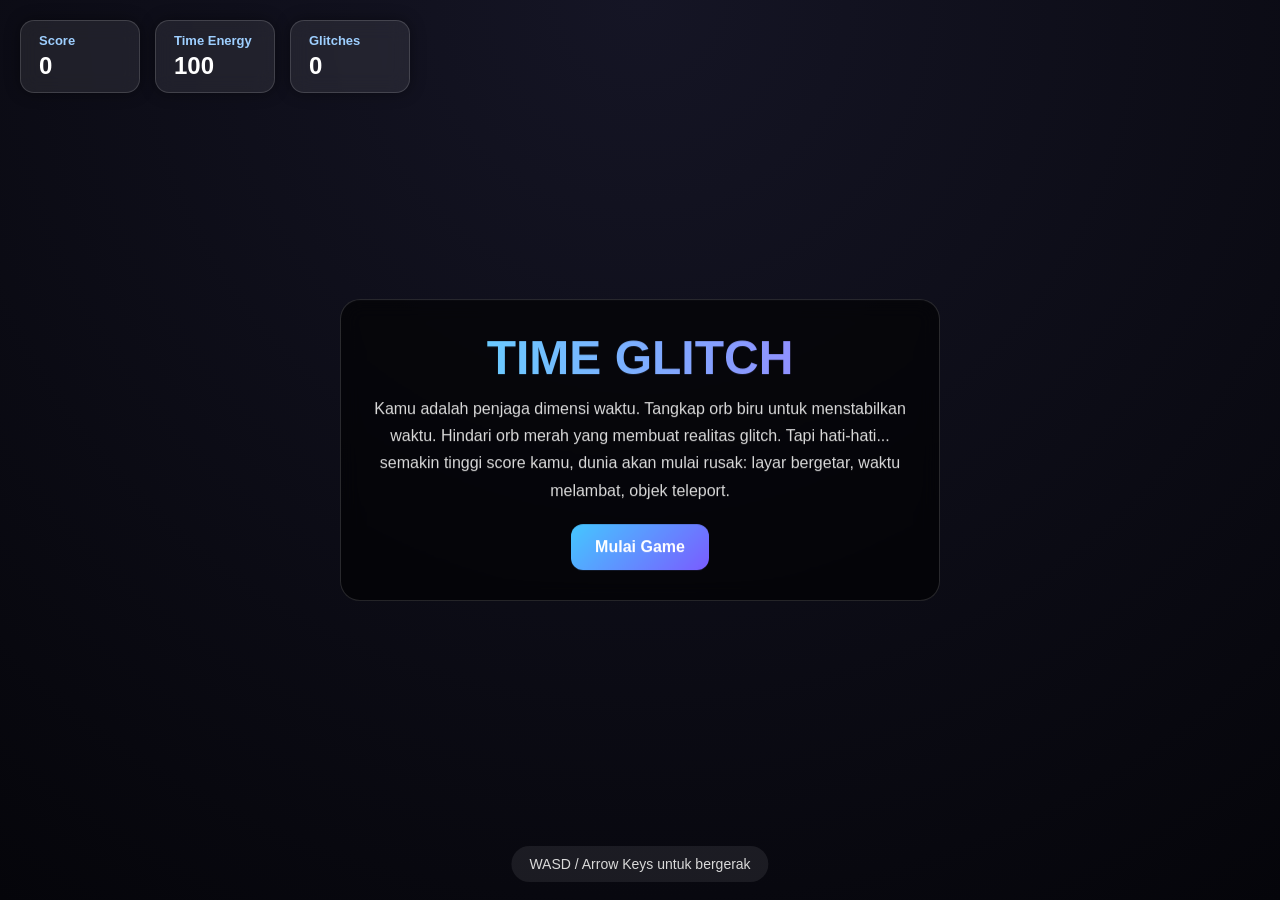
<file: index.html>
<!DOCTYPE html>
<html lang="id">
<head>
  <meta charset="UTF-8" />
  <meta name="viewport" content="width=device-width, initial-scale=1.0" />
  <title>Time Glitch</title>
  <style>
    * {
      margin: 0;
      padding: 0;
      box-sizing: border-box;
      font-family: Arial, Helvetica, sans-serif;
    }

    body {
      background: radial-gradient(circle at top, #151525, #05050a);
      overflow: hidden;
      color: white;
      height: 100vh;
    }

    canvas {
      position: absolute;
      inset: 0;
    }

    .hud {
      position: absolute;
      top: 20px;
      left: 20px;
      z-index: 10;
      display: flex;
      gap: 15px;
      flex-wrap: wrap;
    }

    .card {
      background: rgba(255,255,255,0.08);
      backdrop-filter: blur(10px);
      border: 1px solid rgba(255,255,255,0.15);
      padding: 12px 18px;
      border-radius: 14px;
      min-width: 120px;
      box-shadow: 0 0 15px rgba(0,0,0,0.4);
    }

    .card h3 {
      font-size: 13px;
      color: #9ecfff;
      margin-bottom: 4px;
    }

    .card p {
      font-size: 24px;
      font-weight: bold;
    }

    .centerMessage {
      position: absolute;
      top: 50%;
      left: 50%;
      transform: translate(-50%, -50%);
      text-align: center;
      z-index: 15;
      background: rgba(0,0,0,0.6);
      padding: 30px;
      border-radius: 20px;
      width: 90%;
      max-width: 600px;
      border: 1px solid rgba(255,255,255,0.15);
      backdrop-filter: blur(10px);
    }

    .centerMessage h1 {
      font-size: 48px;
      margin-bottom: 10px;
      background: linear-gradient(90deg, #5de0ff, #9d7bff);
      -webkit-background-clip: text;
      -webkit-text-fill-color: transparent;
    }

    .centerMessage p {
      line-height: 1.7;
      margin-bottom: 20px;
      color: #d9d9d9;
    }

    button {
      padding: 14px 24px;
      border: none;
      border-radius: 12px;
      background: linear-gradient(135deg, #45c7ff, #7a5cff);
      color: white;
      cursor: pointer;
      font-size: 16px;
      transition: 0.2s;
      font-weight: bold;
    }

    button:hover {
      transform: scale(1.05);
    }

    .footer {
      position: absolute;
      bottom: 18px;
      left: 50%;
      transform: translateX(-50%);
      z-index: 10;
      background: rgba(255,255,255,0.08);
      padding: 10px 18px;
      border-radius: 999px;
      font-size: 14px;
      color: #d9d9d9;
    }

    .gameOver {
      display: none;
    }

    @media(max-width: 700px) {
      .centerMessage h1 {
        font-size: 34px;
      }

      .card p {
        font-size: 18px;
      }
    }
  </style>
</head>
<body>

  <canvas id="gameCanvas"></canvas>

  <div class="hud">
    <div class="card">
      <h3>Score</h3>
      <p id="score">0</p>
    </div>

    <div class="card">
      <h3>Time Energy</h3>
      <p id="energy">100</p>
    </div>

    <div class="card">
      <h3>Glitches</h3>
      <p id="glitches">0</p>
    </div>
  </div>

  <div class="centerMessage" id="startScreen">
    <h1>TIME GLITCH</h1>
    <p>
      Kamu adalah penjaga dimensi waktu.
      Tangkap orb biru untuk menstabilkan waktu.
      Hindari orb merah yang membuat realitas glitch.
      
      Tapi hati-hati...
      semakin tinggi score kamu, dunia akan mulai rusak:
      layar bergetar, waktu melambat, objek teleport.
    </p>

    <button id="startBtn">Mulai Game</button>
  </div>

  <div class="centerMessage gameOver" id="gameOverScreen">
    <h1>TIME COLLAPSED</h1>
    <p id="finalScore"></p>
    <button onclick="restartGame()">Main Lagi</button>
  </div>

  <div class="footer">
    WASD / Arrow Keys untuk bergerak
  </div>

  <script>
    const canvas = document.getElementById('gameCanvas');
    const ctx = canvas.getContext('2d');

    canvas.width = window.innerWidth;
    canvas.height = window.innerHeight;

    let gameStarted = false;
    let animationId;

    const player = {
      x: canvas.width / 2,
      y: canvas.height / 2,
      size: 20,
      speed: 5,
      color: '#5de0ff'
    };

    let keys = {};
    let score = 0;
    let energy = 100;
    let glitches = 0;
    let particles = [];
    let enemies = [];
    let collectibles = [];
    let shakeIntensity = 0;

    document.addEventListener('keydown', e => {
      keys[e.key.toLowerCase()] = true;
    });

    document.addEventListener('keyup', e => {
      keys[e.key.toLowerCase()] = false;
    });

    function spawnCollectible() {
      collectibles.push({
        x: Math.random() * canvas.width,
        y: Math.random() * canvas.height,
        radius: 10 + Math.random() * 10,
        pulse: Math.random() * Math.PI * 2
      });
    }

    function spawnEnemy() {
      enemies.push({
        x: Math.random() * canvas.width,
        y: Math.random() * canvas.height,
        radius: 15,
        speed: 1 + Math.random() * 2
      });
    }

    for(let i = 0; i < 5; i++) spawnCollectible();
    for(let i = 0; i < 3; i++) spawnEnemy();

    function updatePlayer() {
      if(keys['w'] || keys['arrowup']) player.y -= player.speed;
      if(keys['s'] || keys['arrowdown']) player.y += player.speed;
      if(keys['a'] || keys['arrowleft']) player.x -= player.speed;
      if(keys['d'] || keys['arrowright']) player.x += player.speed;

      player.x = Math.max(player.size, Math.min(canvas.width - player.size, player.x));
      player.y = Math.max(player.size, Math.min(canvas.height - player.size, player.y));
    }

    function drawPlayer() {
      ctx.beginPath();
      ctx.arc(player.x, player.y, player.size, 0, Math.PI * 2);
      ctx.fillStyle = player.color;
      ctx.shadowColor = '#5de0ff';
      ctx.shadowBlur = 20;
      ctx.fill();
      ctx.shadowBlur = 0;
    }

    function drawCollectibles() {
      collectibles.forEach((item, index) => {
        item.pulse += 0.05;

        const radius = item.radius + Math.sin(item.pulse) * 3;

        ctx.beginPath();
        ctx.arc(item.x, item.y, radius, 0, Math.PI * 2);
        ctx.fillStyle = '#7eff8a';
        ctx.shadowColor = '#7eff8a';
        ctx.shadowBlur = 15;
        ctx.fill();
        ctx.shadowBlur = 0;

        const dist = Math.hypot(player.x - item.x, player.y - item.y);

        if(dist < player.size + radius) {
          score += 10;
          energy = Math.min(100, energy + 5);
          collectibles.splice(index, 1);
          spawnCollectible();

          for(let i = 0; i < 15; i++) {
            particles.push({
              x: item.x,
              y: item.y,
              dx: (Math.random() - 0.5) * 5,
              dy: (Math.random() - 0.5) * 5,
              life: 40
            });
          }
        }
      });
    }

    function drawEnemies() {
      enemies.forEach(enemy => {
        const angle = Math.atan2(player.y - enemy.y, player.x - enemy.x);

        enemy.x += Math.cos(angle) * enemy.speed;
        enemy.y += Math.sin(angle) * enemy.speed;

        if(score > 100 && Math.random() < 0.01) {
          enemy.x = Math.random() * canvas.width;
          enemy.y = Math.random() * canvas.height;
        }

        ctx.beginPath();
        ctx.arc(enemy.x, enemy.y, enemy.radius, 0, Math.PI * 2);
        ctx.fillStyle = '#ff4f7a';
        ctx.shadowColor = '#ff4f7a';
        ctx.shadowBlur = 20;
        ctx.fill();
        ctx.shadowBlur = 0;

        const dist = Math.hypot(player.x - enemy.x, player.y - enemy.y);

        if(dist < player.size + enemy.radius) {
          energy -= 0.4;
          glitches += 1;
          shakeIntensity = 10;
        }
      });
    }

    function drawParticles() {
      particles.forEach((p, index) => {
        p.x += p.dx;
        p.y += p.dy;
        p.life--;

        ctx.beginPath();
        ctx.arc(p.x, p.y, 3, 0, Math.PI * 2);
        ctx.fillStyle = 'white';
        ctx.fill();

        if(p.life <= 0) particles.splice(index, 1);
      });
    }

    function glitchEffects() {
      if(glitches > 30) {
        ctx.fillStyle = 'rgba(255,0,100,0.05)';
        ctx.fillRect(0, 0, canvas.width, canvas.height);
      }

      if(glitches > 60 && Math.random() < 0.02) {
        ctx.fillStyle = 'rgba(255,255,255,0.15)';
        ctx.fillRect(
          Math.random() * canvas.width,
          Math.random() * canvas.height,
          Math.random() * 300,
          10
        );
      }
    }

    function screenShake() {
      if(shakeIntensity > 0) {
        const dx = (Math.random() - 0.5) * shakeIntensity;
        const dy = (Math.random() - 0.5) * shakeIntensity;
        ctx.translate(dx, dy);
        shakeIntensity *= 0.9;
      }
    }

    function updateHUD() {
      document.getElementById('score').textContent = score;
      document.getElementById('energy').textContent = Math.floor(energy);
      document.getElementById('glitches').textContent = glitches;
    }

    function gameLoop() {
      animationId = requestAnimationFrame(gameLoop);

      ctx.save();

      ctx.clearRect(0, 0, canvas.width, canvas.height);

      screenShake();

      updatePlayer();
      drawCollectibles();
      drawEnemies();
      drawParticles();
      drawPlayer();
      glitchEffects();

      ctx.restore();

      updateHUD();

      energy -= 0.03;

      if(score > 150) {
        player.speed = 6;
      }

      if(score > 300 && enemies.length < 6) {
        spawnEnemy();
      }

      if(energy <= 0) {
        gameOver();
      }
    }

    function gameOver() {
      cancelAnimationFrame(animationId);

      document.getElementById('gameOverScreen').style.display = 'block';
      document.getElementById('finalScore').innerHTML = `
        Skor akhir kamu: <strong>${score}</strong><br><br>
        Dunia mengalami ${glitches} glitch sebelum runtuh.
      `;
    }

    document.getElementById('startBtn').addEventListener('click', () => {
      document.getElementById('startScreen').style.display = 'none';
      gameStarted = true;
      gameLoop();
    });

    function restartGame() {
      location.reload();
    }

    window.addEventListener('resize', () => {
      canvas.width = window.innerWidth;
      canvas.height = window.innerHeight;
    });
  </script>
</body>
</html>
</file>
